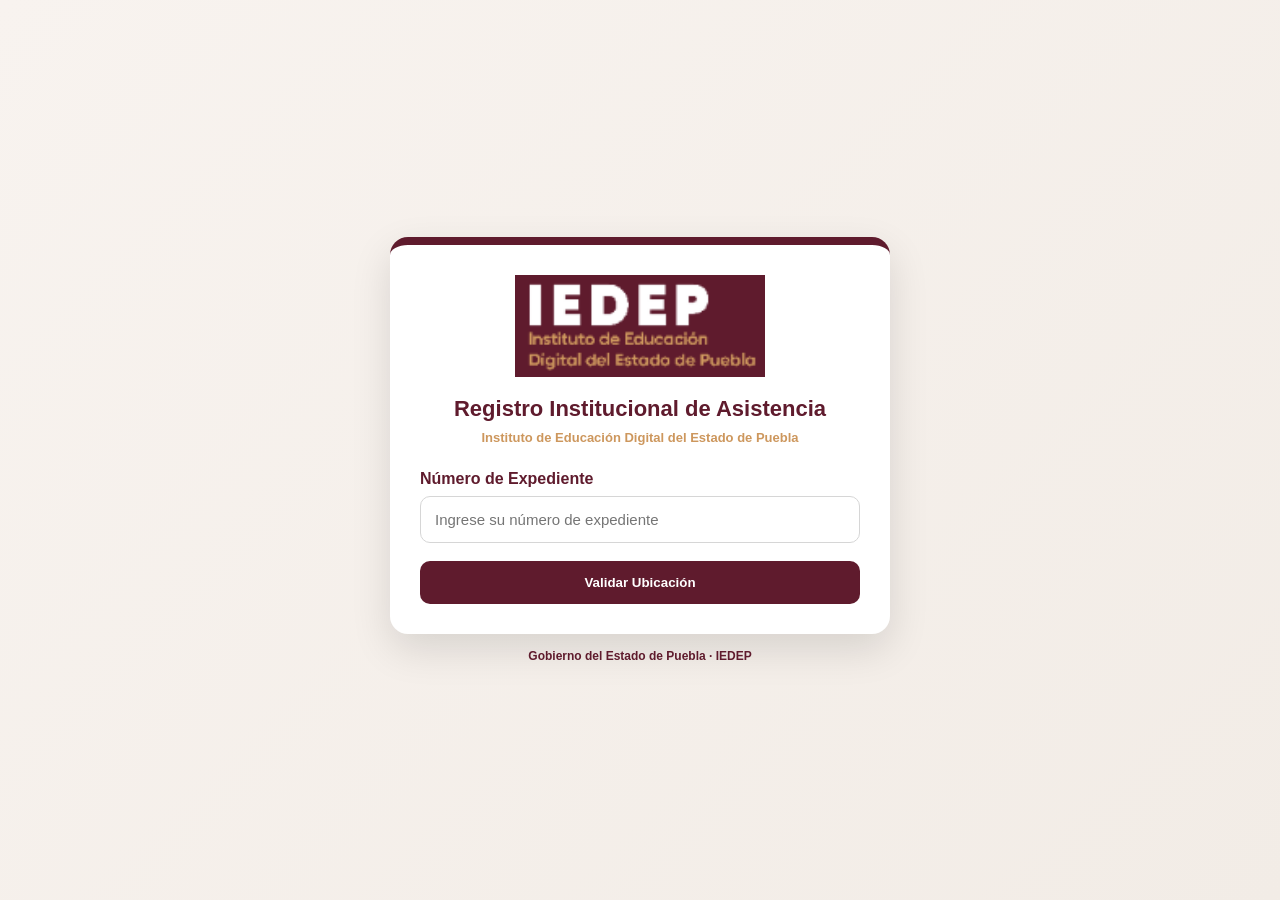
<file: index.html>
<!DOCTYPE html>
<html lang="es">
<head>
<meta charset="UTF-8">
<meta name="viewport" content="width=device-width, initial-scale=1.0">

<title>IEDEP | Registro Institucional de Asistencia</title>

<link rel="stylesheet" href="style.css">
</head>

<body>

<div class="container">

<div class="card">

    <div class="header">

        <img src="logo.png" alt="IEDEP" class="logo-ieped">

        <h2>Registro Institucional de Asistencia</h2>

        <p class="subtitulo">
            Instituto de Educación Digital del Estado de Puebla
        </p>

    </div>

    <!-- PASO 1 -->

    <div id="step1">

        <label>Número de Expediente</label>

        <input
            type="text"
            id="numero"
            placeholder="Ingrese su número de expediente">

        <button id="btnValidar" onclick="validarUbicacion()">
            Validar Ubicación
        </button>

        <div id="loading" class="loading hidden">

            <div class="spinner"></div>

            <p>Validando ubicación...</p>

        </div>

    </div>

    <!-- PASO 2 -->

    <div id="step2" class="hidden">

        <p class="success">
            Ubicación institucional validada correctamente
        </p>

        <div id="empleadoInfo" class="empleado-info">

            <h3 id="nombreEmpleado"></h3>

            <p id="uerEmpleado"></p>

        </div>

        <p id="contador" class="contador"></p>

        <video id="video" autoplay playsinline></video>

        <canvas id="canvas" hidden></canvas>

    </div>

    <!-- PASO 3 -->

    <div id="step3" class="hidden">

    <div class="success-card">

        <div class="success-icon">✓</div>

        <h3 id="tipoRegistroTexto">
            ENTRADA
        </h3>

        <p>
            Registro realizado exitosamente.
        </p>

    </div>

</div>

</div>

<div class="footer-ieped">

    Gobierno del Estado de Puebla · IEDEP

</div>

</div>

<script src="app.js"></script>

<!-- MODAL -->

<div id="modal" class="modal hidden">

    <div class="modal-content">

        <div id="modalIcon" class="modal-icon"></div>

        <h2 id="modalTitle"></h2>

        <p id="modalMessage"></p>

        <button onclick="cerrarModal()">
            Aceptar
        </button>

    </div>

</div>

</body>
</html>
</file>
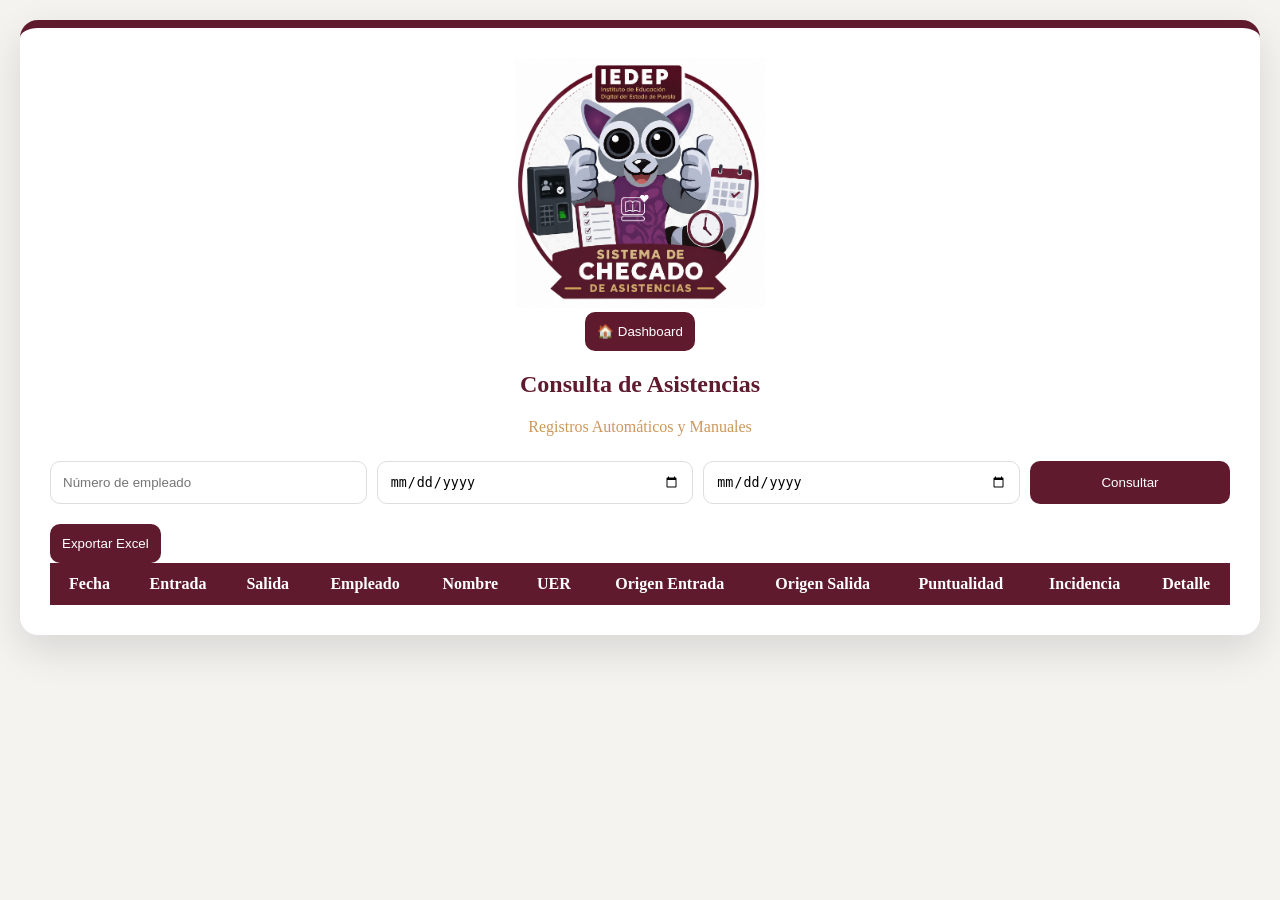
<file: pages/consultas.html>
<!DOCTYPE html>
<html lang="es">

<head>

<meta charset="UTF-8">
<meta name="viewport" content="width=device-width, initial-scale=1.0">

<title>IEDEP | Consultas</title>

<link rel="stylesheet" href="../css/consultas.css">

</head>

<body>

<div class="container">

    <div class="card">
     
        <div class="header">

            <img
                src="../img/logo.png"
                class="logo-ieped">


<div class="contenedor-regresar">

<button
class="btn-dashboard"
onclick="window.location.href='../portal-rh/dashboard.html'">

🏠 Dashboard

</button>

</div>

            
            <h2>Consulta de Asistencias</h2>

            <p class="subtitulo">
                Registros Automáticos y Manuales
            </p>

        </div>

        <div class="filtros">

            <input
                type="text"
                id="numero"
                placeholder="Número de empleado">

            <input
                type="date"
                id="fechaInicio">

            <input
                type="date"
                id="fechaFin">

            <button onclick="consultar()">
                Consultar
            </button>

        </div>

        <div class="acciones">

            <button onclick="exportarExcel()">
                Exportar Excel
            </button>

        </div>

        <div class="tabla-container">

            <table id="tablaResultados">

                <thead>

                    <tr>
                        <th>Fecha</th>
                        <th>Entrada</th>
                        <th>Salida</th>
                        <th>Empleado</th>
                        <th>Nombre</th>
                        <th>UER</th>
                        <th>Origen Entrada</th>
                        <th>Origen Salida</th>
                        <th>Puntualidad</th>
                        <th>Incidencia</th>
                        <th>Detalle</th>

                    </tr>

                </thead>

                <tbody>

                </tbody>

            </table>

        </div>

    </div>

</div>

<div id="spinnerOverlay" class="spinner-overlay hidden">
    <div class="spinner-card">
        <div class="spinner"></div>
        <p id="spinnerTexto">Consultando asistencias...</p>
    </div>
</div>

<div id="modalOverlay" class="modal-overlay hidden">
    <div class="modal-card">
        <div class="modal-header"></div>
        <div class="modal-content">
            <h3 id="modalTitulo">Consulta realizada</h3>
            <p id="modalMensaje"></p>
            <button onclick="cerrarModal()">Aceptar</button>
        </div>
    </div>
</div>
    
<script src="../js/config.js"></script>
<script src="../js/consultas.js"></script>

</body>

</html>
</file>
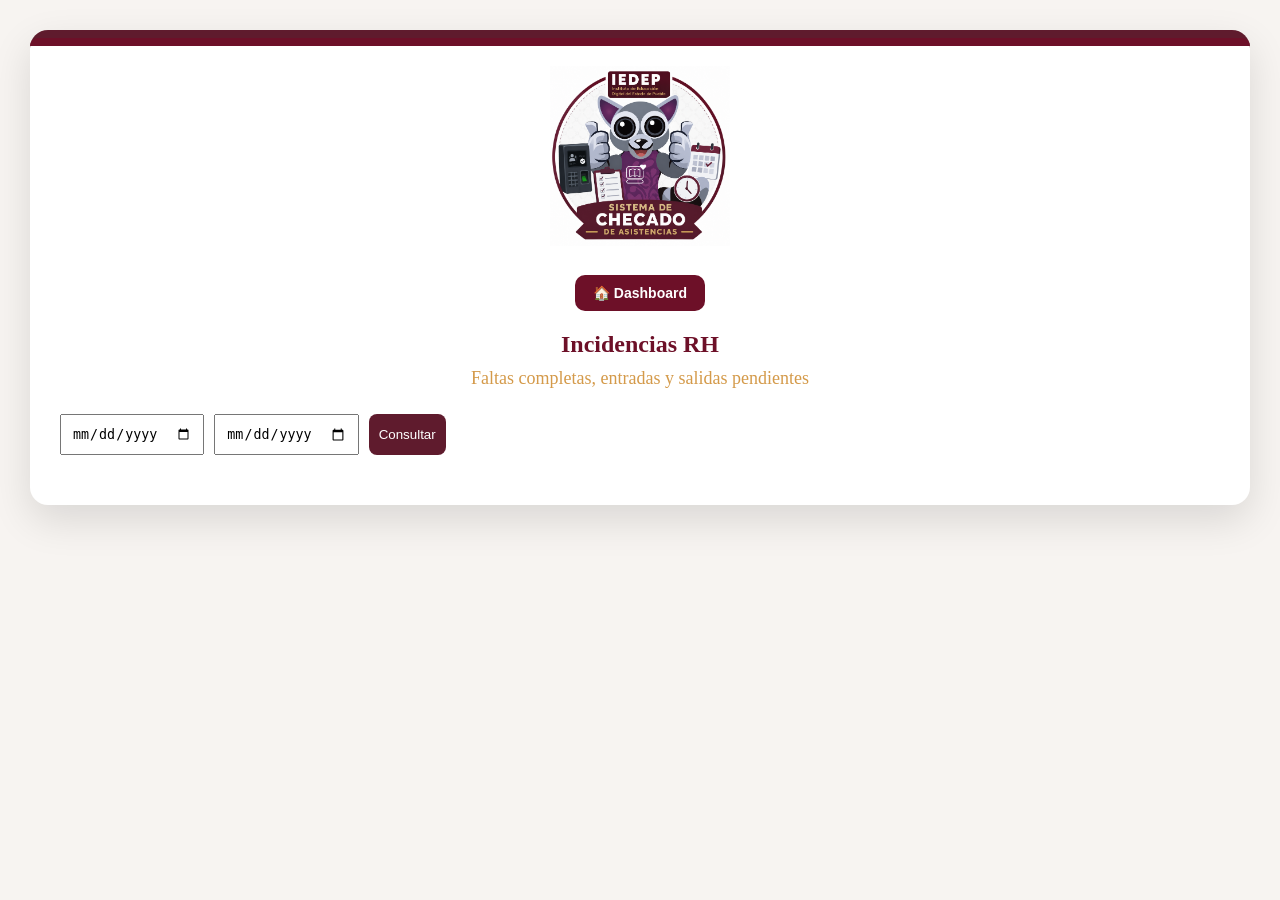
<file: pages/incidencias.html>
<!DOCTYPE html>
<html lang="es">

<head>

<meta charset="UTF-8">

<meta name="viewport"
      content="width=device-width, initial-scale=1.0">

<title>IEDEP | Incidencias RH</title>

<link rel="stylesheet"
href="../css/incidencias.css">

</head>

<body>

<div class="container">

    <div class="card">
             <!-- Línea Institucional -->
        <div class="top-bar"></div>

        <div class="header">

            <img
            src="../img/logo.png"
            class="logo-ieped">

            <div class="contenedor-regresar">

                <button
                class="btn-dashboard"
                onclick="window.location.href='../dashboard.html'">

                    🏠 Dashboard

                </button>

            </div>

            <h2>
                Incidencias RH
            </h2>

            <p class="subtitulo">

                Faltas completas, entradas y salidas pendientes

            </p>

        </div>

        <div class="filtros">

            <input
            type="date"
            id="fechaInicio">

            <input
            type="date"
            id="fechaFin">

            <button
            onclick="consultarIncidencias()">

                Consultar

            </button>

        </div>

        <div id="resultado">

        </div>

    </div>

</div>

<div id="spinnerOverlay" class="spinner-overlay hidden">
    <div class="spinner-card">
        <div class="spinner"></div>
        <p id="spinnerTexto">
            Generando incidencias...
        </p>
    </div>
</div>

<div id="modalOverlay" class="modal-overlay hidden">
    <div class="modal-card">
        <div class="modal-header"></div>
        <div class="modal-content">
            <h3 id="modalTitulo">Incidencias</h3>
            <p id="modalMensaje"></p>
            <button onclick="cerrarModal()">Aceptar</button>
        </div>
    </div>
</div>

<script src="../js/config.js"></script>
<script src="../js/incidencias.js"></script>

</body>

</html>
</file>
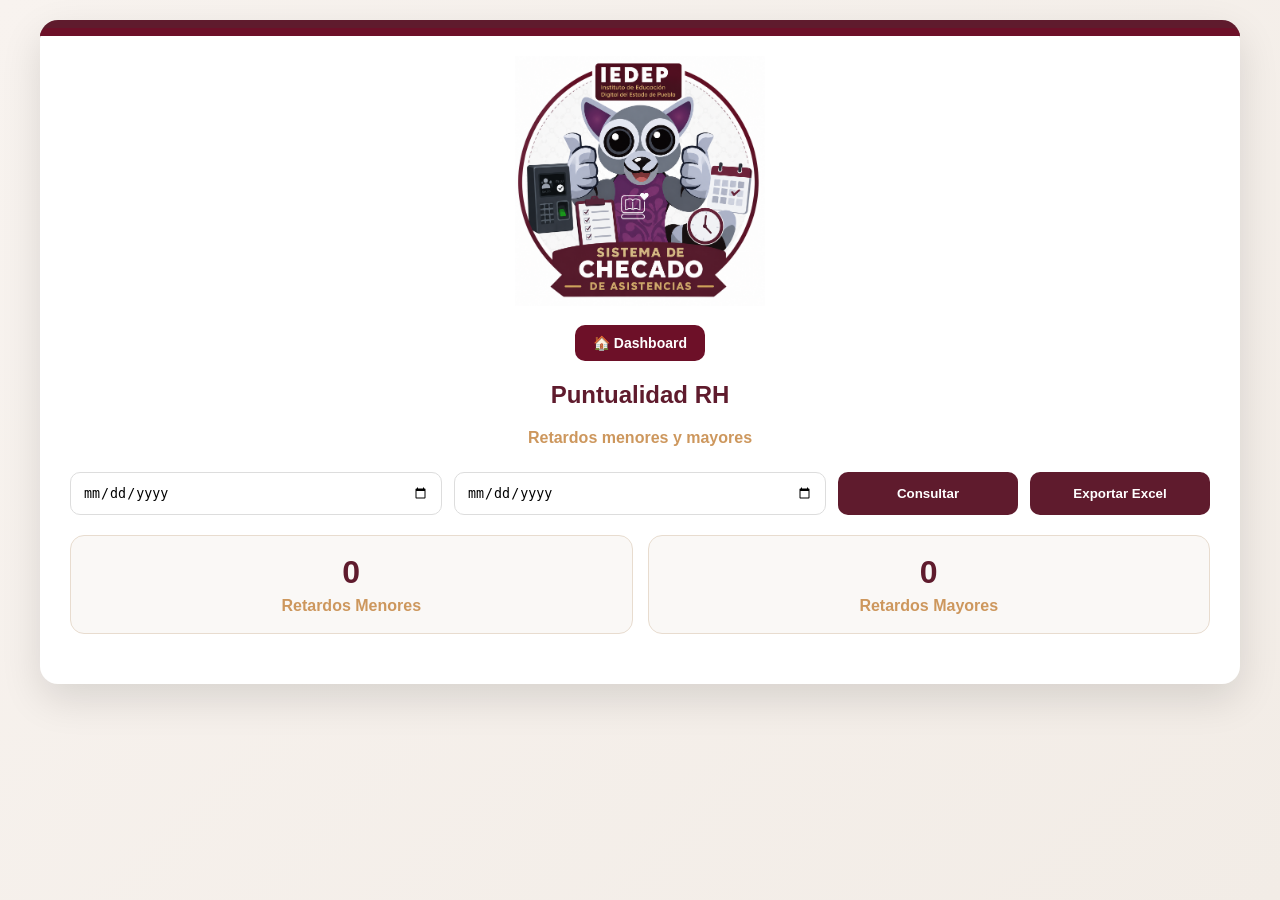
<file: pages/puntualidad.html>
<!DOCTYPE html>
<html lang="es">
<head>
<meta charset="UTF-8">
<meta name="viewport" content="width=device-width, initial-scale=1.0">

<title>IEDEP | Puntualidad</title>

<link rel="stylesheet" href="../css/puntualidad.css">
</head>

<body>

<div class="container">

    <div class="card">
     <div class="top-bar"></div>
        <div class="header">
            <img src="../img/logo.png" class="logo-ieped">

  <div class="contenedor-regresar">

        <button
        class="btn-dashboard"
        onclick="window.location.href='../portal-rh/dashboard.html'">

            🏠 Dashboard

        </button>

    </div>
            
            <h2>Puntualidad RH</h2>
            <p class="subtitulo">Retardos menores y mayores</p>
        </div>

        <div class="filtros">

            <input type="date" id="fechaInicio">
            <input type="date" id="fechaFin">

            <button onclick="consultarRetardos()">
                Consultar
            </button>

            <button onclick="exportarExcel()">
                Exportar Excel
            </button>

        </div>

        <div class="resumen">

            <div class="resumen-card">
                <h3 id="totalMenores">0</h3>
                <p>Retardos Menores</p>
            </div>

            <div class="resumen-card">
                <h3 id="totalMayores">0</h3>
                <p>Retardos Mayores</p>
            </div>

        </div>

        <div id="resultado"></div>

    </div>

</div>

<div id="spinnerOverlay" class="spinner-overlay hidden">
    <div class="spinner-card">
        <div class="spinner"></div>
        <p id="spinnerTexto">Consultando puntualidad...</p>
    </div>
</div>

<div id="modalOverlay" class="modal-overlay hidden">
    <div class="modal-card">
        <div class="modal-header"></div>
        <div class="modal-content">
            <h3 id="modalTitulo">Puntualidad</h3>
            <p id="modalMensaje"></p>
            <button onclick="cerrarModal()">Aceptar</button>
        </div>
    </div>
</div>

<script src="../js/config.js"></script>
<script src="../js/puntualidad.js"></script>

</body>
</html>
</file>
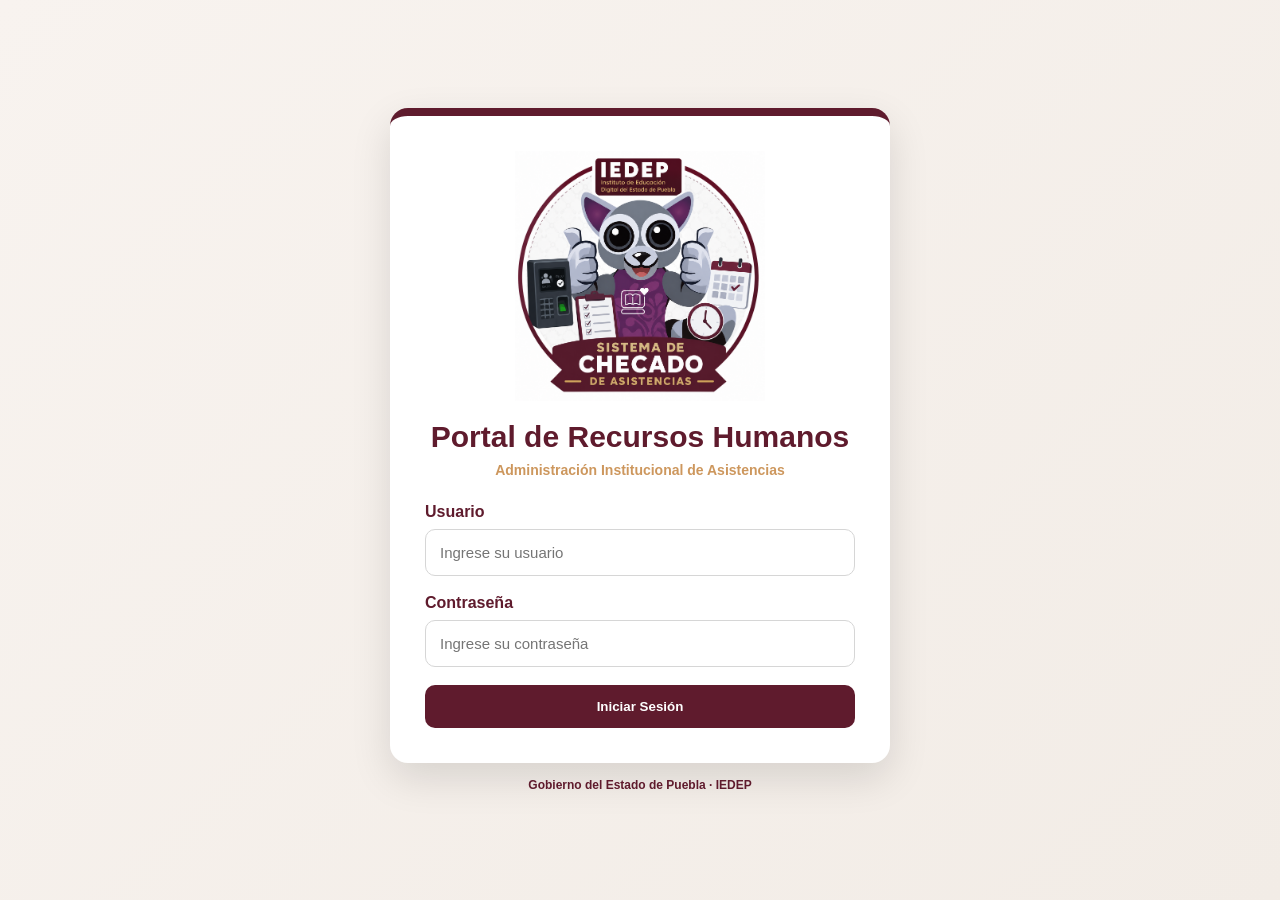
<file: portal-rh/dashboard.html>
<!DOCTYPE html>
<html lang="es">

<head>

<meta charset="UTF-8">
<meta name="viewport" content="width=device-width, initial-scale=1.0">

<title>IEDEP | Dashboard RH</title>

<link rel="stylesheet" href="../css/dashboard.css">

</head>

<body>

<div class="container">

    <div class="topbar">

        <img
        src="../img/logo.png"
        class="logo-ieped">

        <div>

            <h1>Portal RH</h1>

            <p id="usuarioInfo"></p>

        </div>

    </div>

    <div class="dashboard-grid">

        <div class="card-menu"
             onclick="abrirModulo('../pages/asistencia_manual.html')">

            <div class="icono">📝</div>

            <h3>Asistencia Manual</h3>

            <p>Captura extraordinaria de asistencia</p>

        </div>

        <div class="card-menu"
             onclick="abrirModulo('../pages/consultas.html')">

            <div class="icono">📊</div>

            <h3>Consultas</h3>

            <p>Consulta y exportación Excel</p>

        </div>

       <div class="card-menu"
     onclick="abrirModulo('../pages/incidencias.html')">

    <div class="icono">⚠️</div>

    <h3>Incidencias</h3>

    <p>Faltas, retardos e incidencias</p>

</div>
        
        <div class="card-menu"
             onclick="abrirModulo('../pages/puntualidad.html')">

            <div class="icono">⏰</div>

            <h3>Puntualidad</h3>

            <p>Retardos y estadísticas</p>

        </div>

        <div class="card-menu"
             onclick="abrirModulo('../pages/empleados.html')">

            <div class="icono">👥</div>

            <h3>Empleados</h3>

            <p>Consulta de colaboradores</p>

        </div>

        <div class="card-menu"
             onclick="abrirModulo('../pages/configuracion.html')">

            <div class="icono">⚙️</div>

            <h3>Configuración</h3>

            <p>Parámetros del sistema</p>

        </div>

        <div class="card-menu salir"
             onclick="cerrarSesion()">

            <div class="icono">🚪</div>

            <h3>Cerrar Sesión</h3>

        </div>

    </div>

</div>

<script src="../js/dashboard.js"></script>

</body>
</html>
</file>
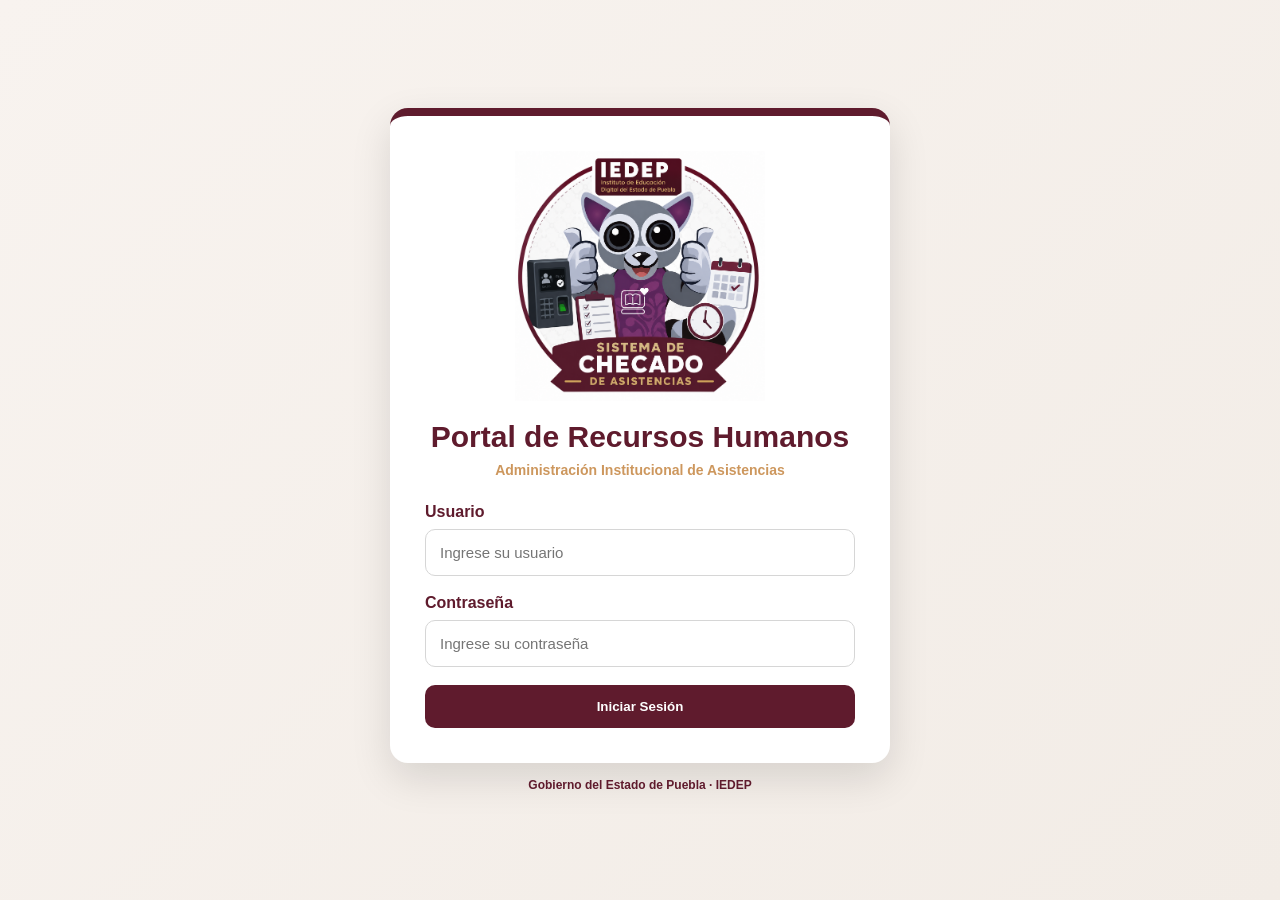
<file: portal-rh/login.html>
<!DOCTYPE html>
<html lang="es">

<head>

<meta charset="UTF-8">
<meta name="viewport" content="width=device-width, initial-scale=1.0">

<title>IEDEP | Portal RH</title>

<link rel="stylesheet" href="../css/login.css">

</head>

<body>

<div class="container">

    <div class="card">

        <div class="header">

            <img
                src="../img/logo.png"
                alt="IEDEP"
                class="logo-ieped">

            <h2>Portal de Recursos Humanos</h2>

            <p class="subtitulo">
                Administración Institucional de Asistencias
            </p>

        </div>

        <label>Usuario</label>

        <input
            type="text"
            id="usuario"
            placeholder="Ingrese su usuario">

        <label>Contraseña</label>

        <input
            type="password"
            id="password"
            placeholder="Ingrese su contraseña">

        <button onclick="login()">
            Iniciar Sesión
        </button>

        <div id="loading" class="loading hidden">

            <div class="spinner"></div>

            <p>Validando credenciales...</p>

        </div>

    </div>

    <div class="footer-ieped">

        Gobierno del Estado de Puebla · IEDEP

    </div>

</div>
<script src="../js/config.js"></script>
<script src="../js/login.js"></script>

</body>

</html>
</file>
<file: style.css>
:root{
    --vino:#5F1B2D;
    --vino-hover:#4A1523;
    --dorado:#CD975D;
    --blanco:#FFFFFF;
    --gris:#F6F4F2;
    --texto:#333333;
}

*{
    box-sizing:border-box;
}

body{
    margin:0;
    font-family:'Segoe UI',sans-serif;

    background:
    linear-gradient(
    135deg,
    #F8F3EF 0%,
    #F2ECE6 100%);

    min-height:100vh;

    display:flex;
    justify-content:center;
    align-items:center;

    padding:20px;
}

.container{
    width:100%;
    max-width:500px;
}

.card{

    background:#FFFFFF;

    border-top:8px solid var(--vino);

    border-radius:18px;

    padding:30px;

    box-shadow:
    0 15px 40px rgba(0,0,0,.12);

}

.header{
    text-align:center;
    margin-bottom:25px;
}

.logo-ieped{

    max-width:250px;
    width:100%;

    margin-bottom:15px;
}

.header h2{

    color:var(--vino);

    margin:0;

    font-size:22px;
}

.subtitulo{

    color:var(--dorado);

    margin-top:8px;

    font-size:13px;

    font-weight:600;
}

label{

    display:block;

    margin-bottom:8px;

    color:var(--vino);

    font-weight:700;
}

input{

    width:100%;

    padding:14px;

    border-radius:10px;

    border:1px solid #D6D6D6;

    margin-bottom:18px;

    font-size:15px;
}

input:focus{

    outline:none;

    border-color:var(--vino);

    box-shadow:
    0 0 0 3px rgba(95,27,45,.10);
}

button{

    width:100%;

    padding:14px;

    border:none;

    border-radius:10px;

    background:var(--vino);

    color:white;

    font-weight:700;

    cursor:pointer;

    transition:.3s;
}

button:hover{

    background:var(--vino-hover);
}

button:disabled{

    opacity:.6;
    cursor:not-allowed;
}

video{

    width:100%;

    border-radius:15px;

    margin-top:15px;

    border:3px solid #EFE7E0;
}

.success{

    color:#2E7D32;

    font-weight:700;

    text-align:center;

    margin-bottom:15px;
}

.contador{

    text-align:center;

    font-weight:700;

    color:var(--vino);

    margin-top:10px;
}

.hidden{
    display:none;
}

/* EMPLEADO */

.empleado-info{

    text-align:center;

    background:#FAF8F6;

    border:1px solid #E8DCCF;

    border-radius:12px;

    padding:15px;

    margin-bottom:15px;
}

.empleado-info h3{

    margin:0;

    color:var(--vino);

    font-size:22px;
}

.empleado-info p{

    margin-top:8px;

    color:var(--dorado);

    font-weight:700;
}

/* LOADING */

.loading{

    text-align:center;

    margin-top:20px;
}

.loading p{

    color:var(--vino);

    font-weight:700;
}

.spinner{

    width:45px;
    height:45px;

    margin:auto;

    border:4px solid #EAEAEA;

    border-top:4px solid var(--vino);

    border-radius:50%;

    animation:spin 1s linear infinite;
}

@keyframes spin{

    from{
        transform:rotate(0deg);
    }

    to{
        transform:rotate(360deg);
    }
}

/* SUCCESS */

.success-card{

    text-align:center;
}

.success-icon{

    width:70px;
    height:70px;

    margin:auto;

    background:#2E7D32;

    color:white;

    border-radius:50%;

    display:flex;
    justify-content:center;
    align-items:center;

    font-size:34px;

    font-weight:bold;

    margin-bottom:15px;
}

/* MODAL */

.modal{

    position:fixed;

    top:0;
    left:0;

    width:100%;
    height:100%;

    background:rgba(95,27,45,.85);

    justify-content:center;
    align-items:center;

    z-index:999;

    display:flex;
}

.modal.hidden{
    display:none;
}

.modal-content{

    background:white;

    width:90%;
    max-width:400px;

    padding:25px;

    border-radius:18px;

    text-align:center;

    animation:fadeUp .25s ease;
}

.modal-icon{

    font-size:52px;

    margin-bottom:10px;
}

.modal-content h2{

    color:var(--vino);
}

.modal-success .modal-icon{

    color:#2E7D32;
}

.modal-error .modal-icon{

    color:#C62828;
}

.footer-ieped{

    text-align:center;

    margin-top:15px;

    color:var(--vino);

    font-size:12px;

    font-weight:600;
}

@keyframes fadeUp{

    from{
        opacity:0;
        transform:translateY(20px);
    }

    to{
        opacity:1;
        transform:translateY(0);
    }
}
</file>
<file: css/consultas.css>
:root{
--vino:#5F1B2D;
--dorado:#CD975D;
}

body{

margin:0;

font-family:'Segoe UI';

background:#F5F3F0;

padding:20px;

}

.container{

max-width:1400px;
margin:auto;

}

.card{
    background:white;
    border-top:8px solid var(--vino);
    border-radius:18px;
    padding:30px;
    box-shadow:0 15px 40px rgba(0,0,0,.12);
}

.header{

text-align:center;

margin-bottom:25px;

}

.logo-ieped{

max-width:250px;

}

.header h2{

color:var(--vino);

}

.subtitulo{

color:var(--dorado);

}

.filtros{

display:grid;

grid-template-columns:
1fr
1fr
1fr
200px;

gap:10px;

margin-bottom:20px;

}

input,
button{

padding:12px;

border-radius:10px;

border:1px solid #DDD;

}

button{

background:var(--vino);

color:white;

border:none;

cursor:pointer;

}

.tabla-container{

overflow:auto;

}

table{

width:100%;

border-collapse:collapse;

}

th{

background:var(--vino);

color:white;

padding:12px;

}

td{

padding:10px;

border-bottom:
1px solid #EEE;

}

.spinner-overlay,
.modal-overlay{
    position:fixed;
    top:0;
    left:0;
    width:100%;
    height:100%;
    display:flex;
    justify-content:center;
    align-items:center;
    z-index:9999;
}

.spinner-overlay{
    background:rgba(255,255,255,.9);
}

.spinner-card{
    text-align:center;
    color:var(--vino);
    font-weight:700;
}

.spinner{
    width:60px;
    height:60px;
    border:6px solid #ddd;
    border-top:6px solid var(--vino);
    border-radius:50%;
    animation:girar 1s linear infinite;
    margin:auto;
}

@keyframes girar{
    from{ transform:rotate(0deg); }
    to{ transform:rotate(360deg); }
}

.modal-overlay{
    background:rgba(0,0,0,.6);
}

.modal-card{
    width:90%;
    max-width:420px;
    background:white;
    border-radius:16px;
    overflow:hidden;
    text-align:center;
    box-shadow:0 10px 40px rgba(0,0,0,.25);
}

.modal-header{
    height:10px;
    background:var(--vino);
}

.modal-content{
    padding:30px;
}

.modal-content h3{
    color:var(--vino);
}

.modal-content button{
    background:var(--vino);
    color:white;
    border:none;
    padding:12px 25px;
    border-radius:8px;
    cursor:pointer;
    font-weight:700;
}

.modal-content button:hover{
    background:#4A1523;
}

.hidden{
    display:none !important;
}

.badge-puntualidad{
    display:inline-flex;
    align-items:center;
    gap:8px;
    padding:6px 10px;
    border-radius:20px;
    font-size:13px;
    font-weight:700;
    white-space:nowrap;
}

.badge-puntualidad .punto{
    width:10px;
    height:10px;
    border-radius:50%;
    display:inline-block;
}

.badge-puntualidad.verde{
    background:#E8F5E9;
    color:#2E7D32;
}

.badge-puntualidad.verde .punto{
    background:#2E7D32;
}

.badge-puntualidad.amarillo{
    background:#FFF8E1;
    color:#B28704;
}

.badge-puntualidad.amarillo .punto{
    background:#FBC02D;
}

.badge-puntualidad.rojo{
    background:#FFEBEE;
    color:#C62828;
}

.badge-puntualidad.rojo .punto{
    background:#C62828;
}

.badge-puntualidad.gris{
    background:#F1F1F1;
    color:#777;
}

.badge-puntualidad.gris .punto{
    background:#999;
}

.badge-incidencia{
    display:inline-flex;
    align-items:center;
    padding:6px 10px;
    border-radius:20px;
    font-size:13px;
    font-weight:700;
    white-space:nowrap;
}

.badge-incidencia.rojo{
    background:#FFEBEE;
    color:#C62828;
}

.badge-incidencia.amarillo{
    background:#FFF8E1;
    color:#B28704;
}

.badge-incidencia.gris{
    background:#F1F1F1;
    color:#777;
}
</file>
<file: css/incidencias.css>
:root{
    --vino:#5F1B2D;
    --dorado:#CD975D;
}

body{
    margin:0;
    font-family:'Segoe UI';
    background:#F7F4F1;
}

.container{
    padding:30px;
}

.card{
    background:white;
    border-top:8px solid var(--vino);
    border-radius:18px;
    padding:30px;
    box-shadow:0 15px 40px rgba(0,0,0,.12);
}

h2{
    color:var(--vino);
}

.filtros{
    display:flex;
    gap:10px;
    margin-bottom:20px;
}

input,
button{
    padding:10px;
}

button{
    background:var(--vino);
    color:white;
    border:none;
    border-radius:8px;
    cursor:pointer;
}

table{
    width:100%;
    border-collapse:collapse;
}

th{
    background:var(--vino);
    color:white;
}

th,td{
    padding:10px;
    border:1px solid #ddd;
}

.spinner-overlay,
.modal-overlay{
    position:fixed;
    top:0;
    left:0;
    width:100%;
    height:100%;
    display:flex;
    justify-content:center;
    align-items:center;
    z-index:9999;
}

.spinner-overlay{
    background:rgba(255,255,255,.9);
}

.spinner-card{
    text-align:center;
    color:var(--vino);
    font-weight:700;
}

.spinner{
    width:60px;
    height:60px;
    border:6px solid #ddd;
    border-top:6px solid var(--vino);
    border-radius:50%;
    animation:girar 1s linear infinite;
    margin:auto;
}

@keyframes girar{
    from{ transform:rotate(0deg); }
    to{ transform:rotate(360deg); }
}

.modal-overlay{
    background:rgba(0,0,0,.6);
}

.modal-card{
    width:90%;
    max-width:420px;
    background:white;
    border-radius:16px;
    overflow:hidden;
    text-align:center;
    box-shadow:0 10px 40px rgba(0,0,0,.25);
}

.modal-header{
    height:10px;
    background:var(--vino);
}

.modal-content{
    padding:30px;
}

.modal-content h3{
    color:var(--vino);
}

.modal-content button{
    background:var(--vino);
    color:white;
    border:none;
    padding:12px 25px;
    border-radius:8px;
    cursor:pointer;
    font-weight:700;
}

.modal-content button:hover{
    background:#4A1523;
}

.hidden{
    display:none !important;
}

/* ==========================
   CABECERA INSTITUCIONAL
========================== */

.top-bar{

    height:8px;
    background:#6D1028;
    border-radius:10px 10px 0 0;
    margin:-30px -30px 20px -30px;

}

.header{

    text-align:center;
    margin-bottom:25px;

}

.logo-ieped{

    width:180px;
    margin-bottom:10px;

}

.header h2{

    color:#6D1028;
    margin-bottom:10px;

}

.subtitulo{

    color:#D49A4A;
    font-size:18px;
    margin-top:5px;

}

/* ==========================
   BOTON DASHBOARD
========================== */

.contenedor-regresar{

    display:flex;
    justify-content:center;
    margin:15px 0;

}

.btn-dashboard{

    background:#6D1028;
    color:#FFF;
    border:none;
    border-radius:10px;
    padding:10px 18px;
    font-size:14px;
    font-weight:600;
    cursor:pointer;
    transition:.3s;

}

.btn-dashboard:hover{

    background:#8A1635;
    transform:translateY(-2px);

}
</file>
<file: css/puntualidad.css>
:root{
    --vino:#5F1B2D;
    --vino-hover:#4A1523;
    --dorado:#CD975D;
}

*{
    box-sizing:border-box;
}

body{
    margin:0;
    font-family:'Segoe UI',sans-serif;
    background:linear-gradient(135deg,#F8F3EF 0%,#F2ECE6 100%);
    min-height:100vh;
    padding:20px;
}

.container{
    max-width:1200px;
    margin:auto;
}

.card{
    background:white;
    border-top:8px solid var(--vino);
    border-radius:18px;
    padding:30px;
    box-shadow:0 15px 40px rgba(0,0,0,.12);
}

.header{
    text-align:center;
    margin-bottom:25px;
}

.logo-ieped{
    max-width:250px;
    width:100%;
}

.header h2{
    color:var(--vino);
}

.subtitulo{
    color:var(--dorado);
    font-weight:700;
}

.filtros{
    display:grid;
    grid-template-columns:1fr 1fr 180px 180px;
    gap:12px;
    margin-bottom:20px;
}

input,
button{
    padding:12px;
    border-radius:10px;
    border:1px solid #ddd;
}

button{
    background:var(--vino);
    color:white;
    border:none;
    font-weight:700;
    cursor:pointer;
}

button:hover{
    background:var(--vino-hover);
}

.resumen{
    display:grid;
    grid-template-columns:1fr 1fr;
    gap:15px;
    margin-bottom:20px;
}

.resumen-card{
    background:#FAF8F6;
    border:1px solid #E8DCCF;
    border-radius:14px;
    text-align:center;
    padding:18px;
}

.resumen-card h3{
    margin:0;
    color:var(--vino);
    font-size:32px;
}

.resumen-card p{
    margin:6px 0 0;
    color:var(--dorado);
    font-weight:700;
}

table{
    width:100%;
    border-collapse:collapse;
}

th{
    background:var(--vino);
    color:white;
}

th,
td{
    padding:10px;
    border-bottom:1px solid #eee;
    text-align:left;
}

.spinner-overlay,
.modal-overlay{
    position:fixed;
    top:0;
    left:0;
    width:100%;
    height:100%;
    display:flex;
    justify-content:center;
    align-items:center;
    z-index:9999;
}

.spinner-overlay{
    background:rgba(255,255,255,.9);
}

.spinner-card{
    text-align:center;
    color:var(--vino);
    font-weight:700;
}

.spinner{
    width:60px;
    height:60px;
    border:6px solid #ddd;
    border-top:6px solid var(--vino);
    border-radius:50%;
    animation:girar 1s linear infinite;
    margin:auto;
}

@keyframes girar{
    from{ transform:rotate(0deg); }
    to{ transform:rotate(360deg); }
}

.modal-overlay{
    background:rgba(0,0,0,.6);
}

.modal-card{
    width:90%;
    max-width:420px;
    background:white;
    border-radius:16px;
    overflow:hidden;
    text-align:center;
    box-shadow:0 10px 40px rgba(0,0,0,.25);
}

.modal-header{
    height:10px;
    background:var(--vino);
}

.modal-content{
    padding:30px;
}

.modal-content h3{
    color:var(--vino);
}

.modal-content button{
    width:auto;
    padding:12px 25px;
}

.hidden{
    display:none !important;
}

@media(max-width:700px){
    .filtros{
        grid-template-columns:1fr;
    }

    .resumen{
        grid-template-columns:1fr;
    }
}


/* ==========================
   REGRESAR DASHBOARD
========================== */

.contenedor-regresar{

    width:100%;
    display:flex;
    justify-content:center;
    margin:15px 0;

}

.btn-dashboard{

    background:#6D1028;
    color:#FFFFFF;
    border:none;
    border-radius:10px;
    padding:10px 18px;
    font-size:14px;
    font-weight:600;
    cursor:pointer;
    transition:.3s;

}

.btn-dashboard:hover{

    background:#8A1635;
    transform:translateY(-2px);

}


/* ==========================
   BARRA INSTITUCIONAL IEDEP
========================== */

.top-bar{

    height:8px;

    background:#6D1028;

    border-radius:12px 12px 0 0;

    margin:-30px -30px 20px -30px;

}
</file>
<file: css/dashboard.css>
:root{

    --vino:#5F1B2D;
    --vino-hover:#4A1523;
    --dorado:#CD975D;
}

body{

    margin:0;

    font-family:'Segoe UI',sans-serif;

    background:
    linear-gradient(
    135deg,
    #F8F3EF,
    #F2ECE6);

    min-height:100vh;
}

.container{

    padding:25px;
}

.topbar{

    background:white;

    border-top:8px solid var(--vino);

    border-radius:18px;

    padding:20px;

    display:flex;

    gap:20px;

    align-items:center;

    box-shadow:
    0 15px 40px rgba(0,0,0,.10);
}

.logo-ieped{

    width:180px;
}

.topbar h1{

    margin:0;

    color:var(--vino);
}

.topbar p{

    color:#555;
}

.dashboard-grid{

    margin-top:25px;

    display:grid;

    grid-template-columns:
    repeat(auto-fit,minmax(250px,1fr));

    gap:20px;
}

.card-menu{

    background:white;

    border-radius:18px;

    padding:25px;

    cursor:pointer;

    transition:.3s;

    text-align:center;

    box-shadow:
    0 8px 25px rgba(0,0,0,.08);
}

.card-menu:hover{

    transform:translateY(-4px);
}

.icono{

    font-size:42px;

    margin-bottom:10px;
}

.card-menu h3{

    color:var(--vino);

    margin:10px 0;
}

.card-menu p{

    color:#666;
}

.salir{

    background:#FFE9E9;
}
</file>
<file: css/login.css>
:root{

    --vino:#5F1B2D;
    --vino-hover:#4A1523;
    --dorado:#CD975D;
    --blanco:#FFFFFF;
    --gris:#F6F4F2;
}

*{
    box-sizing:border-box;
}

body{

    margin:0;

    font-family:'Segoe UI',sans-serif;

    background:
    linear-gradient(
    135deg,
    #F8F3EF 0%,
    #F2ECE6 100%);

    min-height:100vh;

    display:flex;
    justify-content:center;
    align-items:center;

    padding:20px;
}

.container{

    width:100%;
    max-width:500px;
}

.card{

    background:white;

    border-top:8px solid var(--vino);

    border-radius:18px;

    padding:35px;

    box-shadow:
    0 15px 40px rgba(0,0,0,.12);
}

.header{

    text-align:center;

    margin-bottom:25px;
}

.logo-ieped{

    width:100%;
    max-width:250px;

    margin-bottom:15px;
}

.header h2{

    color:var(--vino);

    margin:0;

    font-size:30px;
}

.subtitulo{

    color:var(--dorado);

    font-size:14px;

    font-weight:600;

    margin-top:8px;
}

label{

    display:block;

    margin-bottom:8px;

    color:var(--vino);

    font-weight:700;
}

input{

    width:100%;

    padding:14px;

    margin-bottom:18px;

    border-radius:10px;

    border:1px solid #D6D6D6;

    font-size:15px;
}

input:focus{

    outline:none;

    border-color:var(--vino);

    box-shadow:
    0 0 0 3px rgba(95,27,45,.10);
}

button{

    width:100%;

    padding:14px;

    border:none;

    border-radius:10px;

    background:var(--vino);

    color:white;

    font-weight:700;

    cursor:pointer;

    transition:.3s;
}

button:hover{

    background:var(--vino-hover);
}

.loading{

    text-align:center;

    margin-top:20px;
}

.loading p{

    color:var(--vino);

    font-weight:700;
}

.spinner{

    width:45px;
    height:45px;

    margin:auto;

    border:4px solid #EAEAEA;

    border-top:4px solid var(--vino);

    border-radius:50%;

    animation:spin 1s linear infinite;
}

@keyframes spin{

    from{
        transform:rotate(0deg);
    }

    to{
        transform:rotate(360deg);
    }
}

.hidden{

    display:none;
}

.footer-ieped{

    text-align:center;

    margin-top:15px;

    color:var(--vino);

    font-size:12px;

    font-weight:600;
}

@media(max-width:480px){

    .card{

        padding:25px;
    }

    .header h2{

        font-size:24px;
    }

    .logo-ieped{

        max-width:220px;
    }
}
</file>
